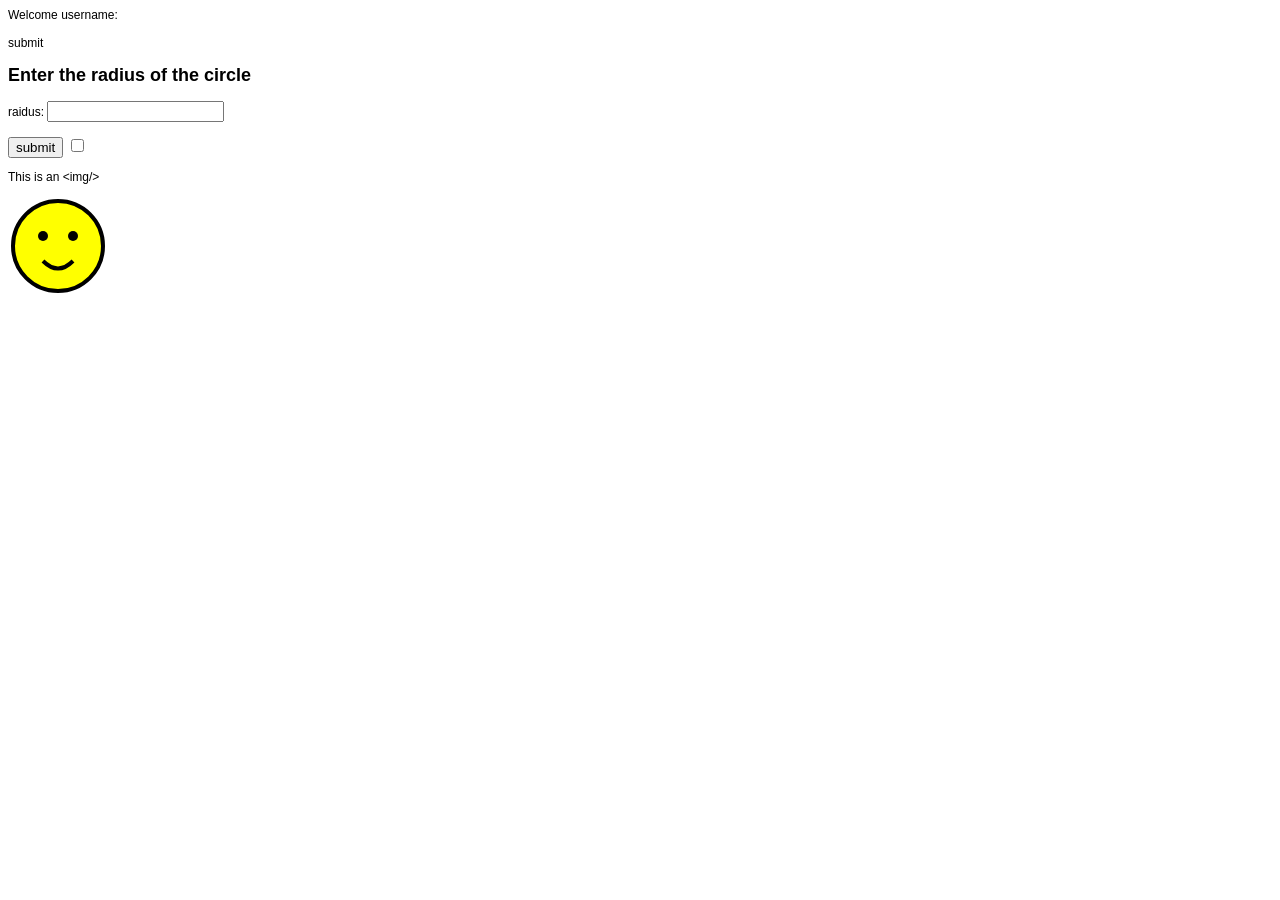
<file: BroCode/index.html>
<!DOCTYPE html>
<html lang="en">
<head>
    <meta charset="UTF-8">
    <meta name="viewport" content="width=device-width, initial-scale=1.0">
    <meta name=""description" content="Demo website to practice Javascript">

    <title>Document</title>
    <link rel="stylesheet" href="index.css">
</head>
<body>
    <!h1 id="welMessage"> Welcome <!/h1>
    <!label>username:</label>
    <!input id="myText"><br><br>
    <!button id="myButton">submit</button>
   

    <h2 id="myH2">Enter the radius of the circle</h2>
    <label>raidus:</label>
    <input id="radiusInput"><br><br>
    <button id="myButton2">submit</button>

    <input type="checkbox">
    <p>This is an &lt;img/&gt;</p>
    <svg width="100" height="100" viewBox="0 0 100 100" xmlns="http://www.w3.org/2000/svg">
  <circle cx="50" cy="50" r="45" stroke="black" stroke-width="4" fill="yellow" />
  <circle cx="35" cy="40" r="5" fill="black" />
  <circle cx="65" cy="40" r="5" fill="black" />
  <path d="M35 65 Q50 80 65 65" stroke="black" stroke-width="4" fill="transparent" />
</svg>
    <script src="index.js"></script>
    


</body>
</html>
</file>
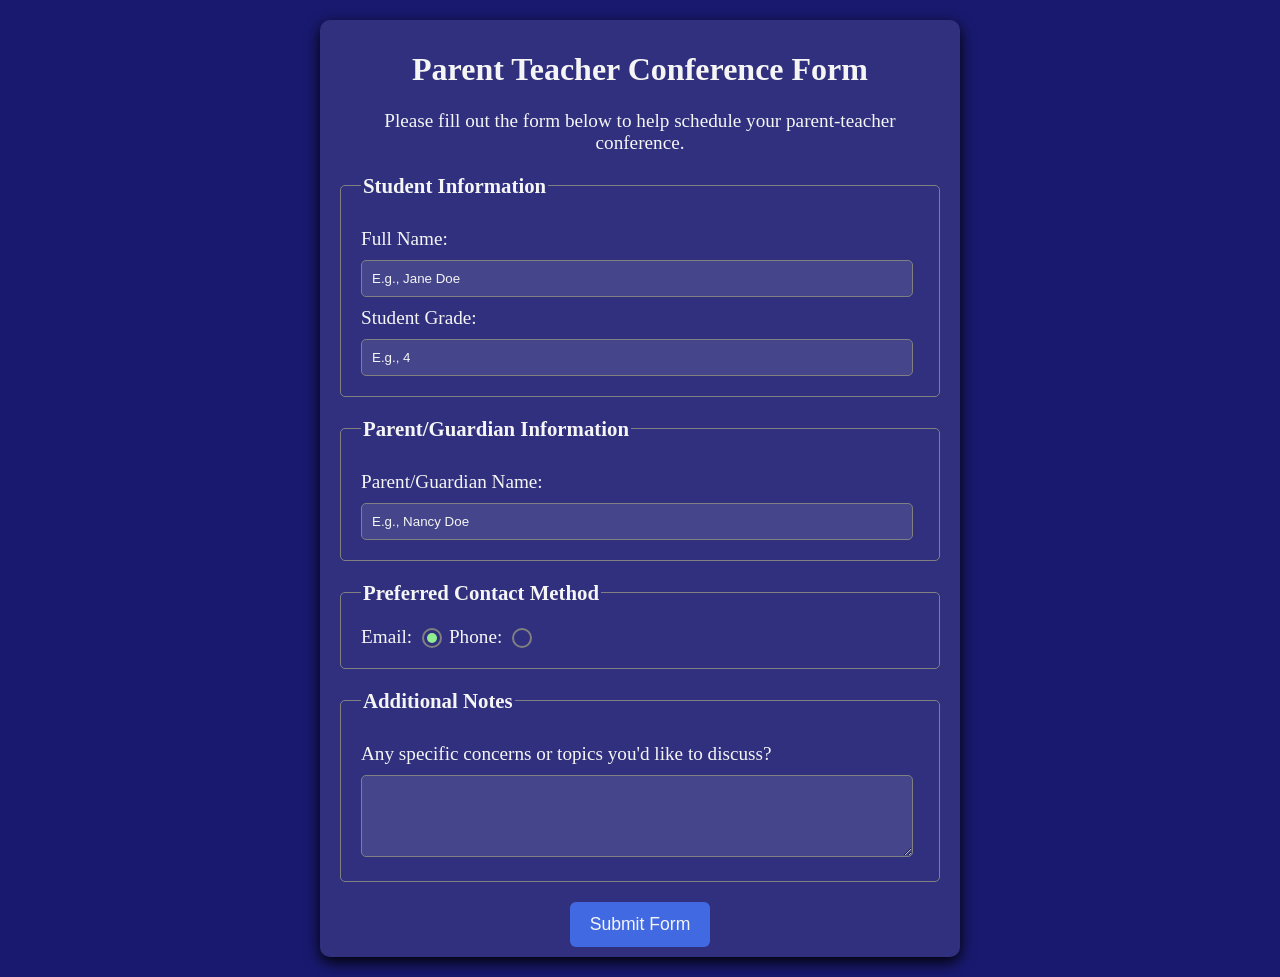
<file: ConferenceForm/index.html>
<!DOCTYPE html>
<html lang="en">
  <head>
    <meta charset="utf-8">
    <meta name="viewport" content="width=device-width, initial-scale=1.0">
    <title>Parent Teacher Conference Form</title>
    <link rel="stylesheet" href="./styles.css" />
  </head>
  <body>
  <main class="container">
    <h1 class="title center">Parent Teacher Conference Form</h1>
    <p class="description center">Please fill out the form below to help schedule your parent-teacher conference.</p>

     <form>
        <fieldset>
          <legend>Student Information</legend>
          <label for="student-name">Full Name: </label>
          <input
            type="text"
            name="student-name"
            id="student-name"
            required
            placeholder="E.g., Jane Doe"
          />

          <label for="grade">Student Grade: </label>
          <input
            type="number"
            name="grade"
            id="grade"
            required
            placeholder="E.g., 4"
          />
        </fieldset>
        
        <fieldset>
          <legend>Parent/Guardian Information</legend>
          <label for="parent-name">Parent/Guardian Name: </label>
          <input
            type="text"
            name="parent-name"
            id="parent-name"
            required
            placeholder="E.g., Nancy Doe"
          />
        </fieldset>

        <fieldset>
          <legend>Preferred Contact Method</legend>
          <label class="contact-method" for="email">Email: </label>
          <input
            id="email"
            class="contact-method-radio-btn"
            type="radio"
            name="contact-method"
            value="email"
            checked
          />

          <label class="contact-method" for="phone">Phone: </label>
          <input
            id="phone"
            class="contact-method-radio-btn"
            type="radio"
            name="contact-method"
            value="phone"
          />
        </fieldset>

        <fieldset>
          <legend>Additional Notes</legend>
          <label for="notes"
            >Any specific concerns or topics you'd like to discuss?</label
          >
          <textarea id="notes" name="notes" rows="4" cols="50"></textarea>
        </fieldset>

        <button class="submit-btn" type="submit">Submit Form</button>
      </form>
  </main>
  </body>
</html>
</file>
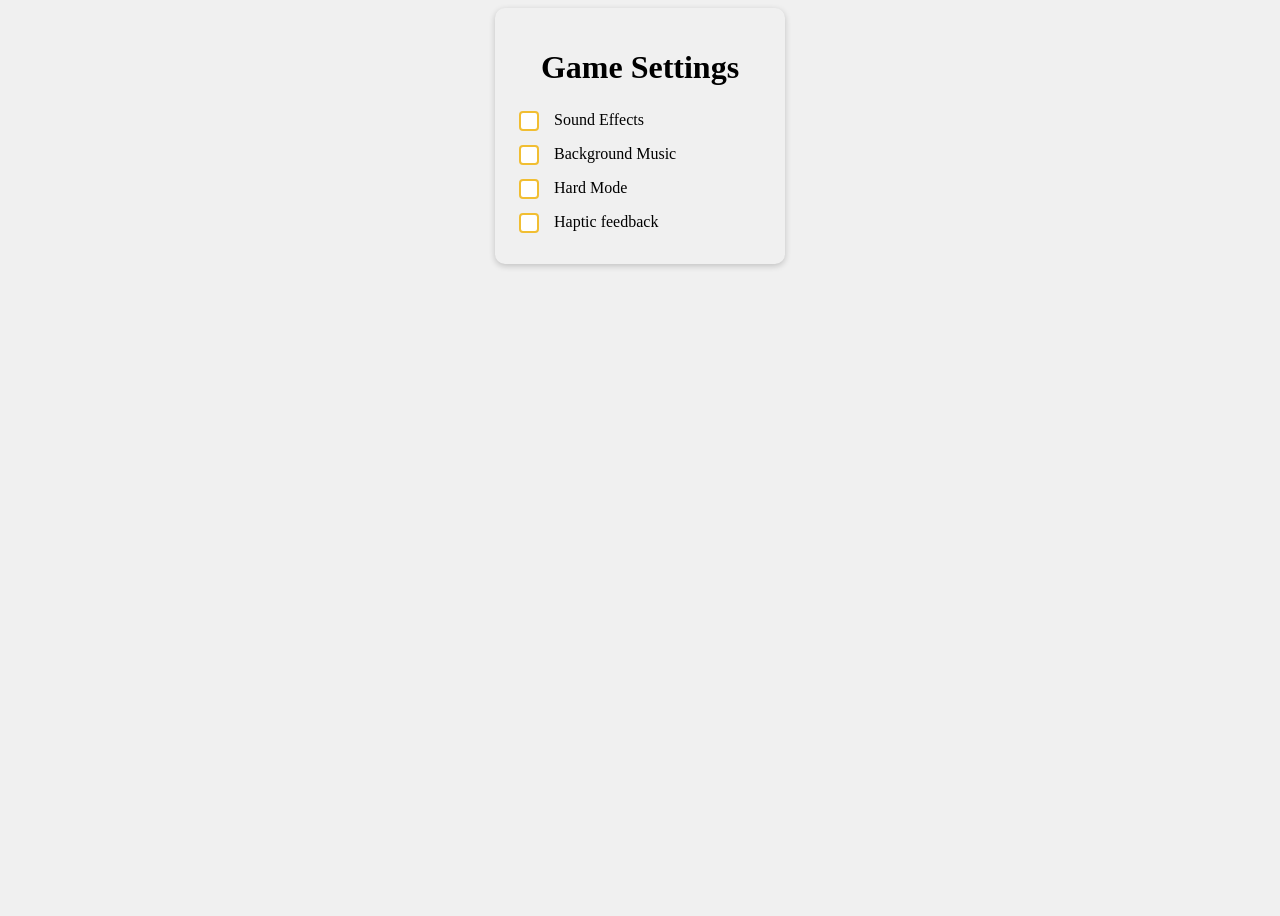
<file: GamePanel/index.html>
<!DOCTYPE html>
<html lang="en">
  <head>
    <meta charset="UTF-8" />
    <meta name="viewport" content="width=device-width, initial-scale=1.0" />
    <title>Game Settings Panel</title>
    <link rel="stylesheet" href="styles.css" />
  </head>
  <body>
    <div class="settings-card">
      <h1>Game Settings</h1>
      <label> <input type="checkbox" />Sound Effects</label>
      <label> <input type="checkbox" />Background Music</label>
      <label> <input type="checkbox" />Hard Mode</label>
      <label> <input type="checkbox" />Haptic feedback</label>
    </div>
  </body>
</html>
</file>
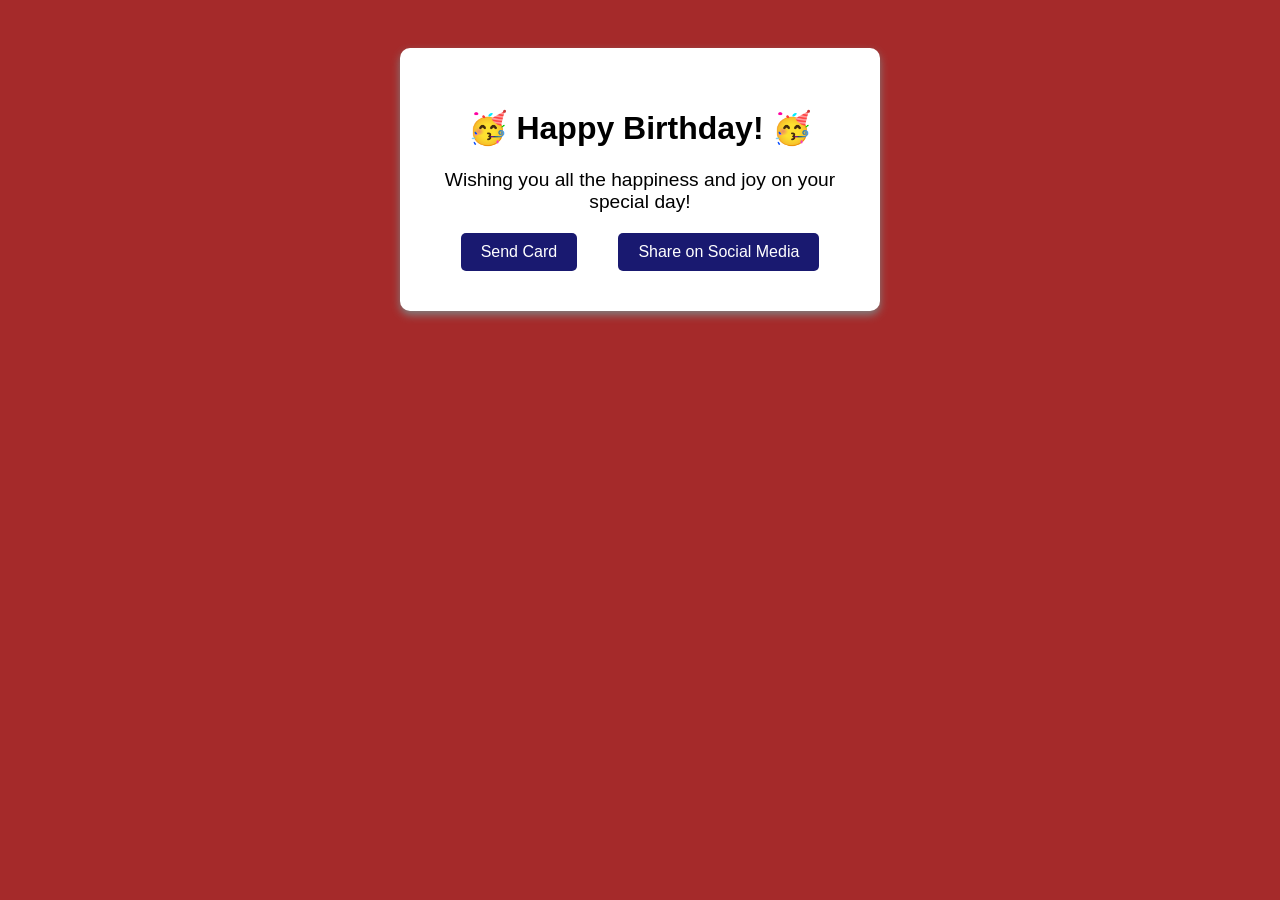
<file: GreetinCard/index.html>
<!DOCTYPE html>
<html lang="en">
  <head>
    <meta charset="utf-8">
    <meta name="viewport" content="width=device-width, initial-scale=1.0">
    <title>Greeting Card</title>
    <link href="styles.css" rel="stylesheet">
  </head>
  <body>
    <div class="card" id="greeting-card">
      <h1>Happy Birthday!</h1>
      <p class="message">
        Wishing you all the happiness and joy on your special day!
      </p>
      <div class="card-links">
        <a href="#send" class="send-link">Send Card</a>
        <a href="#share" class="share-link">Share on Social Media</a>
      </div>
    </div>
    <section id="send">
      <h2>Sending your card...</h2>
      <p>Card successfully sent to your recipient!</p>
    </section>
    <section id="share">
      <h2>Sharing your card...</h2>
      <p>Your card was shared on social media!</p>
    </section>
  </body>
</html>
</file>
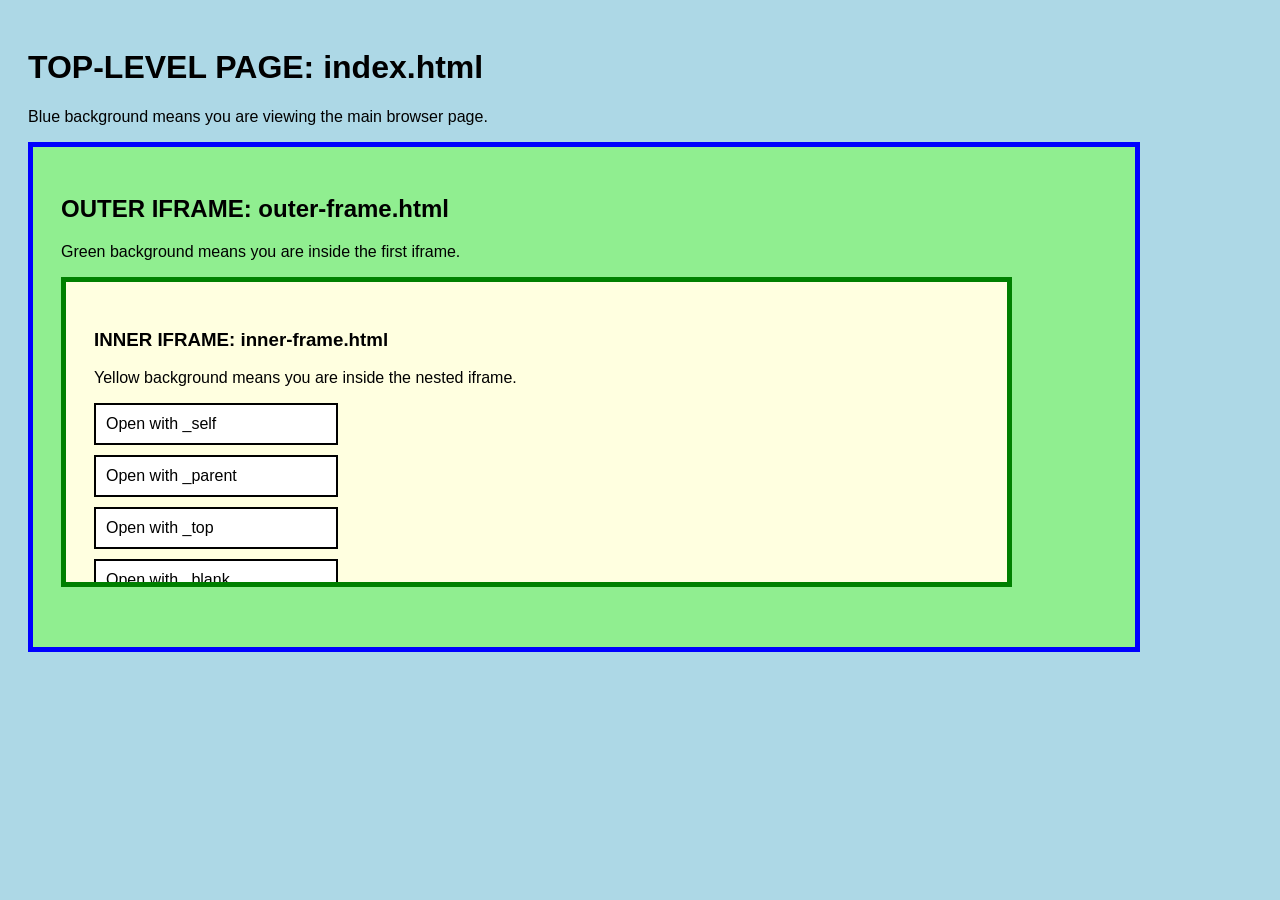
<file: LinkRel/index.html>
<!DOCTYPE html>
<html lang="en">
<head>
  <meta charset="UTF-8" />
  <title>Top-Level Page</title>

  <style>
    body {
      background-color: lightblue;
      font-family: Arial, sans-serif;
      padding: 20px;
    }

    iframe {
      border: 5px solid blue;
      width: 90%;
      height: 500px;
    }
  </style>
</head>

<body>
  <h1>TOP-LEVEL PAGE: index.html</h1>

  <p>
    Blue background means you are viewing the main browser page.
  </p>

  <iframe
    src="outer-frame.html"
    title="Outer iframe"
  ></iframe>
</body>
</html>
</file>
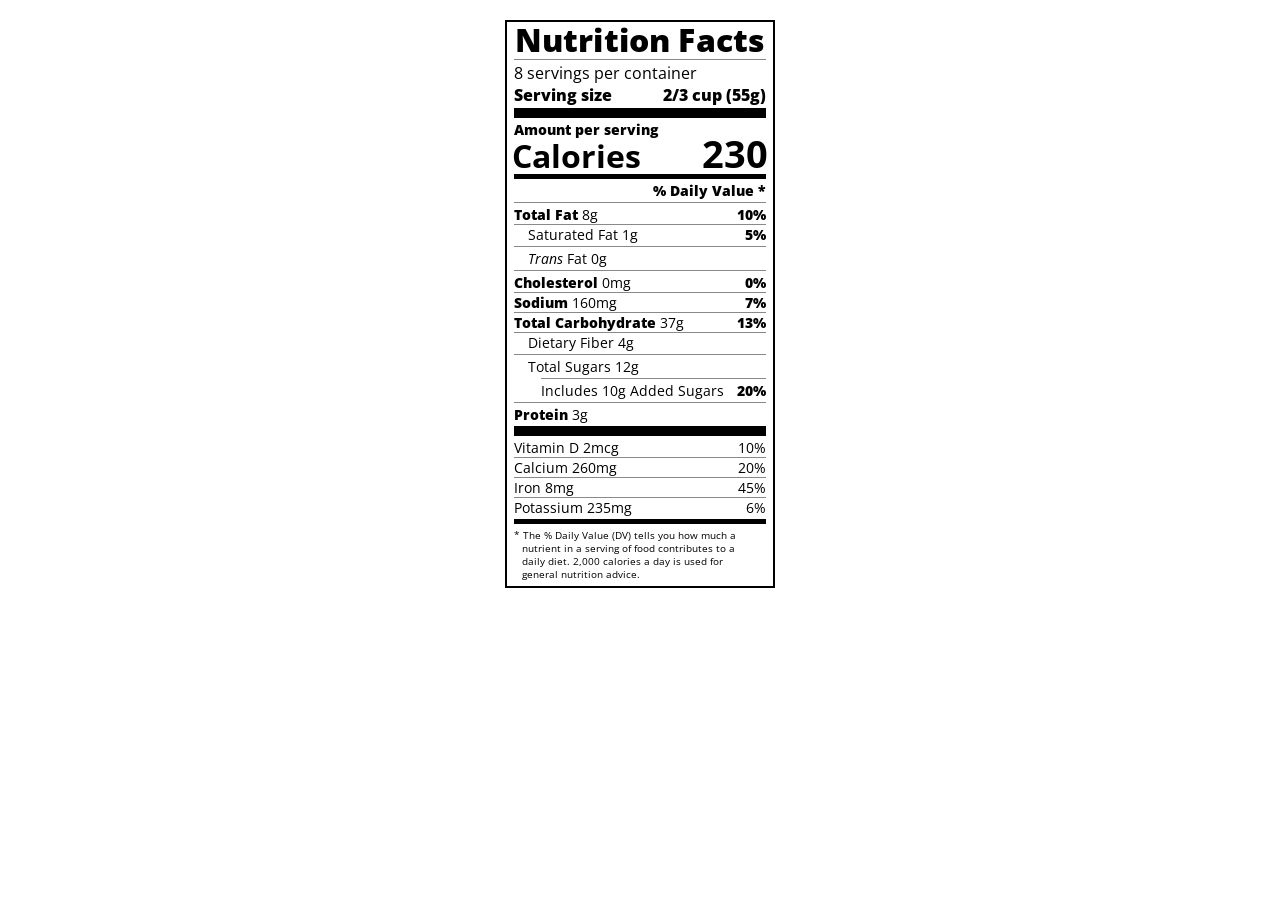
<file: NutritionLabel/index.html>
<!DOCTYPE html>
<html lang="en">

<head>
  <meta charset="UTF-8">
  <title>Nutrition Label</title>
  <link href="https://fonts.googleapis.com/css?family=Open+Sans:400,700,800" rel="stylesheet">
  <link href="./styles.css" rel="stylesheet">
</head>

<body>
  <div class="label">
    <header>
      <h1 class="bold">Nutrition Facts</h1>
      <div class="divider"></div>
      <p>8 servings per container</p>
      <p class="bold">Serving size <span>2/3 cup (55g)</span></p>
    </header>
    <div class="divider large"></div>
    <div class="calories-info">
      <div class="left-container">
        <h2 class="bold small-text">Amount per serving</h2>
        <p>Calories</p>
      </div>
      <span>230</span>
    </div>
    <div class="divider medium"></div>
    <div class="daily-value small-text">
      <p class="bold right no-divider">% Daily Value *</p>
      <div class="divider"></div>
      <p><span><span class="bold">Total Fat</span> 8g</span> <span class="bold">10%</span></p>
      <p class="indent no-divider">Saturated Fat 1g <span class="bold">5%</span></p>
      <div class="divider"></div>
      <p class="indent no-divider"><span><i>Trans</i> Fat 0g</span></p>
      <div class="divider"></div>
      <p><span><span class="bold">Cholesterol</span> 0mg</span> <span class="bold">0%</span></p>
      <p><span><span class="bold">Sodium</span> 160mg</span> <span class="bold">7%</span></p>
      <p><span><span class="bold">Total Carbohydrate</span> 37g</span> <span class="bold">13%</span></p>
      <p class="indent no-divider">Dietary Fiber 4g</p>
      <div class="divider"></div>
      <p class="indent no-divider">Total Sugars 12g</p>
      <div class="divider double-indent"></div>
      <p class="double-indent no-divider">Includes 10g Added Sugars <span class="bold">20%</span></p>
      <div class="divider"></div>
      <p class="no-divider"><span><span class="bold">Protein</span> 3g</span></p>
      <div class="divider large"></div>
      <p>Vitamin D 2mcg <span>10%</span></p>
      <p>Calcium 260mg <span>20%</span></p>
      <p>Iron 8mg <span>45%</span></p>
      <p class="no-divider">Potassium 235mg <span>6%</span></p>
    </div>
    <div class="divider medium"></div>
    <p class="note">* The % Daily Value (DV) tells you how much a nutrient in a serving of food contributes to a daily
      diet. 2,000 calories a day is used for general nutrition advice.</p>
  </div>
</body>
</html>
</file>
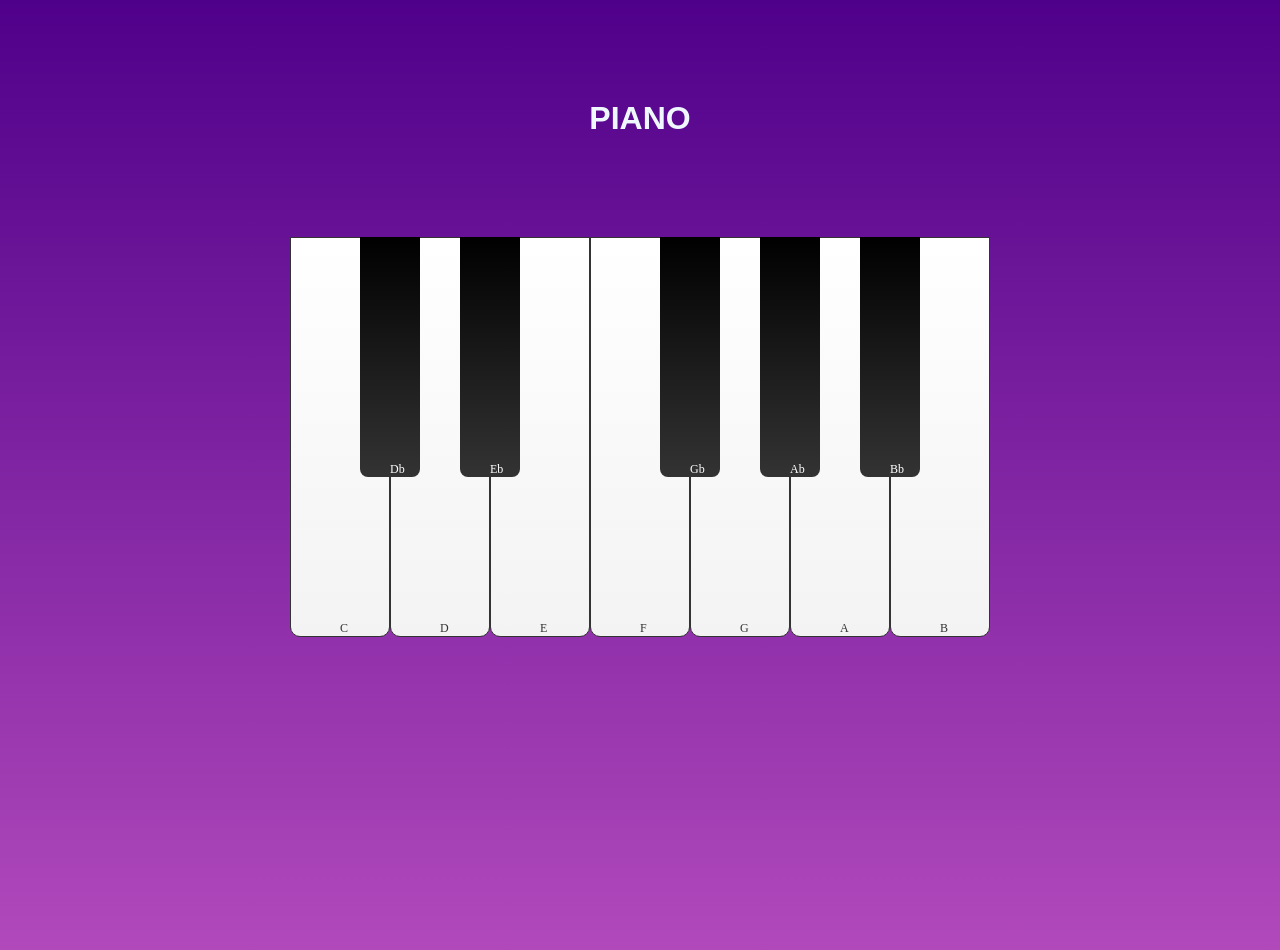
<file: PianoApplication/index.html>
<!DOCTYPE html>
<html lang="en">
<head>
    <meta charset="UTF-8">
    <meta name="viewport" content="width=device-width, initial-scale=1.0">
    <link rel="stylesheet" href="style.css"/>
    <title>Piano Application</title>
    <script src="script.js" defer></script>
</head>
<body>
    <h1>Piano</h1>
    
    <div class ="wrapper">
        <div class ="piano">

            <div data-node="C" class ="key white">
                <span class ="note-label">C</span>
                <audio src="notes/C.mp3" id = "C"></audio>
            </div>
            <div data-node="Db" class ="key black">
                <span class ="note-label">Db</span>
                <audio src="notes/Db.mp3" id = "Db"></audio>
            </div>

            <div data-node="D" class ="key white">
                <span class ="note-label">D</span>
                <audio src="notes/D.mp3" id = "D"></audio>
            </div>
            <div data-node="Eb" class ="key black">
                <span class ="note-label">Eb</span>
                <audio src="notes/Eb.mp3" id = "Eb"></audio>
            </div>
            <div data-node="E" class ="key white">
                <span class ="note-label">E</span>
                <audio src="notes/E.mp3" id = "E"></audio>
            </div>
            <div data-node="F" class ="key white">
                <span class ="note-label">F</span>
                <audio src="notes/F.mp3" id = "F"></audio>
            </div>
            <div data-node="Gb" class ="key black">
                <span class ="note-label">Gb</span>
                <audio src="notes/Gb.mp3" id = "Gb"></audio>
            </div>
            <div data-node="G" class ="key white">
                <span class ="note-label">G</span>
                <audio src="notes/G.mp3" id = "G"></audio>
            </div>
             <div data-node="Ab" class ="key black">
                <span class ="note-label">Ab</span>
                <audio src="notes/Ab.mp3" id = "Ab"></audio>
            </div>
            <div data-node="A" class ="key white">
                <span class ="note-label">A</span>
                <audio src="notes/A.mp3" id = "A"></audio>
            </div>
             <div data-node="Bb" class ="key black">
                <span class ="note-label">Bb</span>
                <audio src="notes/Bb.mp3" id = "Bb"></audio>
            </div>
            <div data-node="B" class ="key white">
                <span class ="note-label">B</span>
                <audio src="notes/B.mp3" id = "B"></audio>
            </div>

            
        </div>

    </div>
    
</body>
</html>
</file>
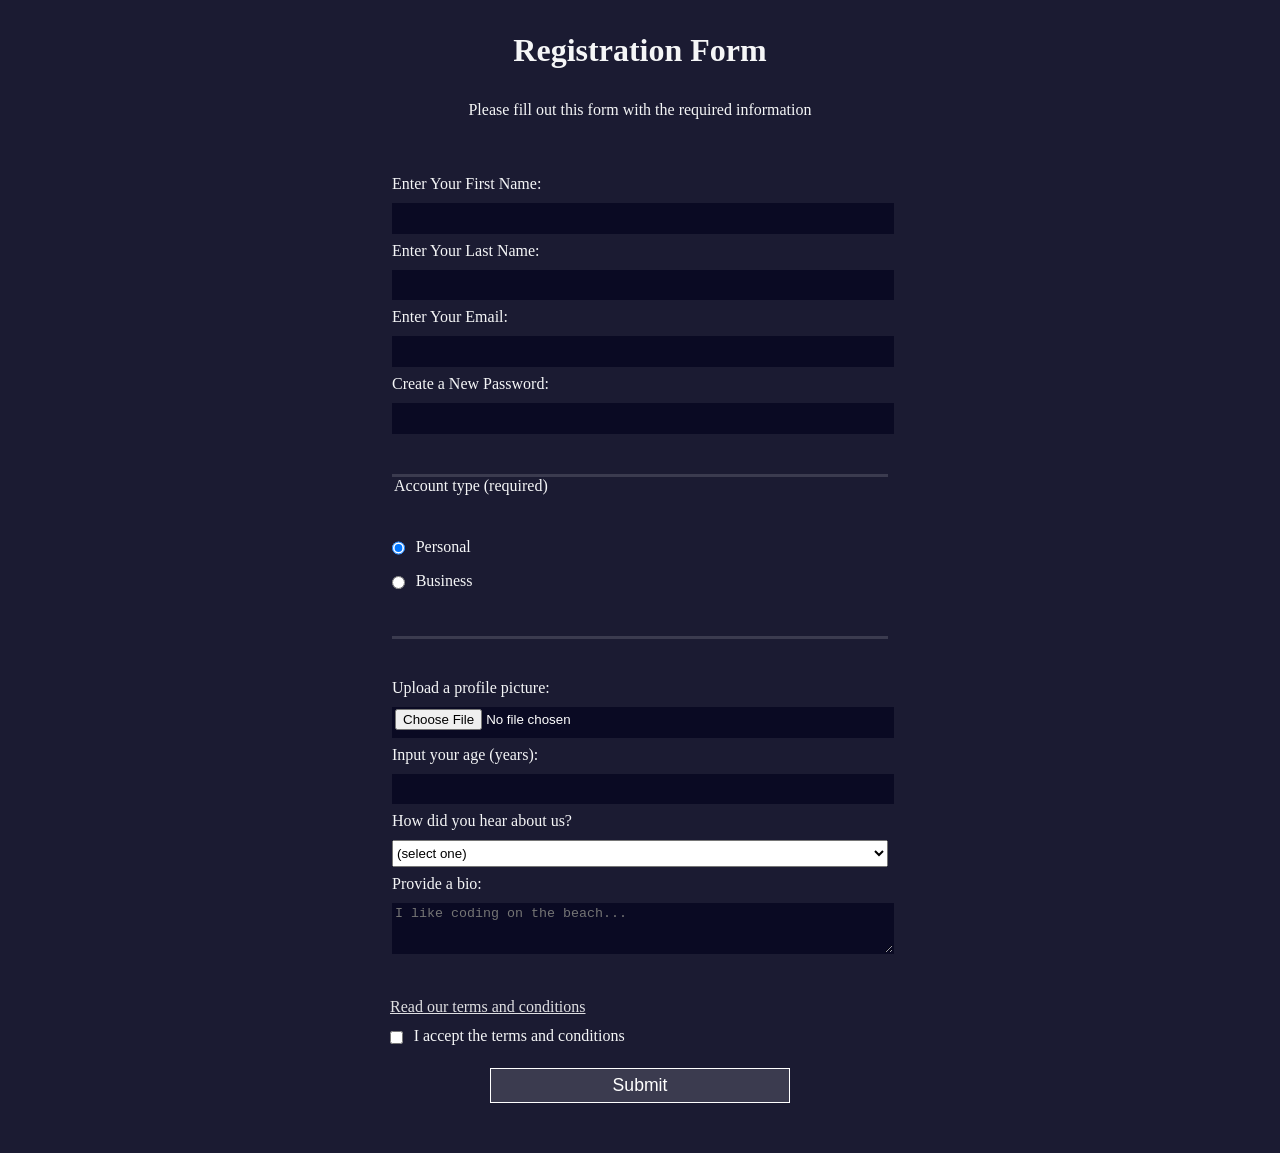
<file: RegistrationForm/index.html>
<!DOCTYPE html>
<html lang="en">
<head>
  <meta charset="UTF-8">
  <title>Registration Form</title>
  <link rel="stylesheet" href="styles.css" />
</head>
<body>
  <h1>Registration Form</h1>
  <p>Please fill out this form with the required information</p>
  <form method="post" action='https://register-demo.freecodecamp.org'>
    <fieldset>
      <label for="first-name">Enter Your First Name: <input id="first-name" name="first-name" type="text" required /></label>
      <label for="last-name">Enter Your Last Name: <input id="last-name" name="last-name" type="text" required /></label>
      <label for="email">Enter Your Email: <input id="email" name="email" type="email" required /></label>
      <label for="new-password">Create a New Password: <input id="new-password" name="new-password" type="password" pattern="[a-z0-5]{8,}" required /></label>
    </fieldset>
    <fieldset>
      <legend>Account type (required)</legend>
      <label for="personal-account"><input id="personal-account" type="radio" name="account-type" value="personal" class="inline" checked /> Personal</label>
      <label for="business-account"><input id="business-account" type="radio" name="account-type" value="business" class="inline" /> Business</label>
    </fieldset>
    <fieldset>
      <label for="profile-picture">Upload a profile picture: <input id="profile-picture" type="file" name="file" /></label>
      <label for="age">Input your age (years): <input id="age" type="number" name="age" min="13" max="120" /></label>
      <label for="referrer">How did you hear about us?
        <select id="referrer" name="referrer">
          <option value="">(select one)</option>
          <option value="1">freeCodeCamp News</option>
          <option value="2">freeCodeCamp YouTube Channel</option>
          <option value="3">freeCodeCamp Forum</option>
          <option value="4">Other</option>
        </select>
      </label>
      <label for="bio">Provide a bio:
        <textarea id="bio" name="bio" rows="3" cols="30" placeholder="I like coding on the beach..."></textarea>
      </label>
    </fieldset>
    <a href="https://www.freecodecamp.org/news/terms-of-service">Read our terms and conditions</a>
    <label for="terms-and-conditions">
      <input class="inline" name="terms" id="terms-and-conditions" type="checkbox" required />
      I accept the terms and conditions
    </label>
    <input type="submit" value="Submit" />
  </form>
</body>
</html>
</file>
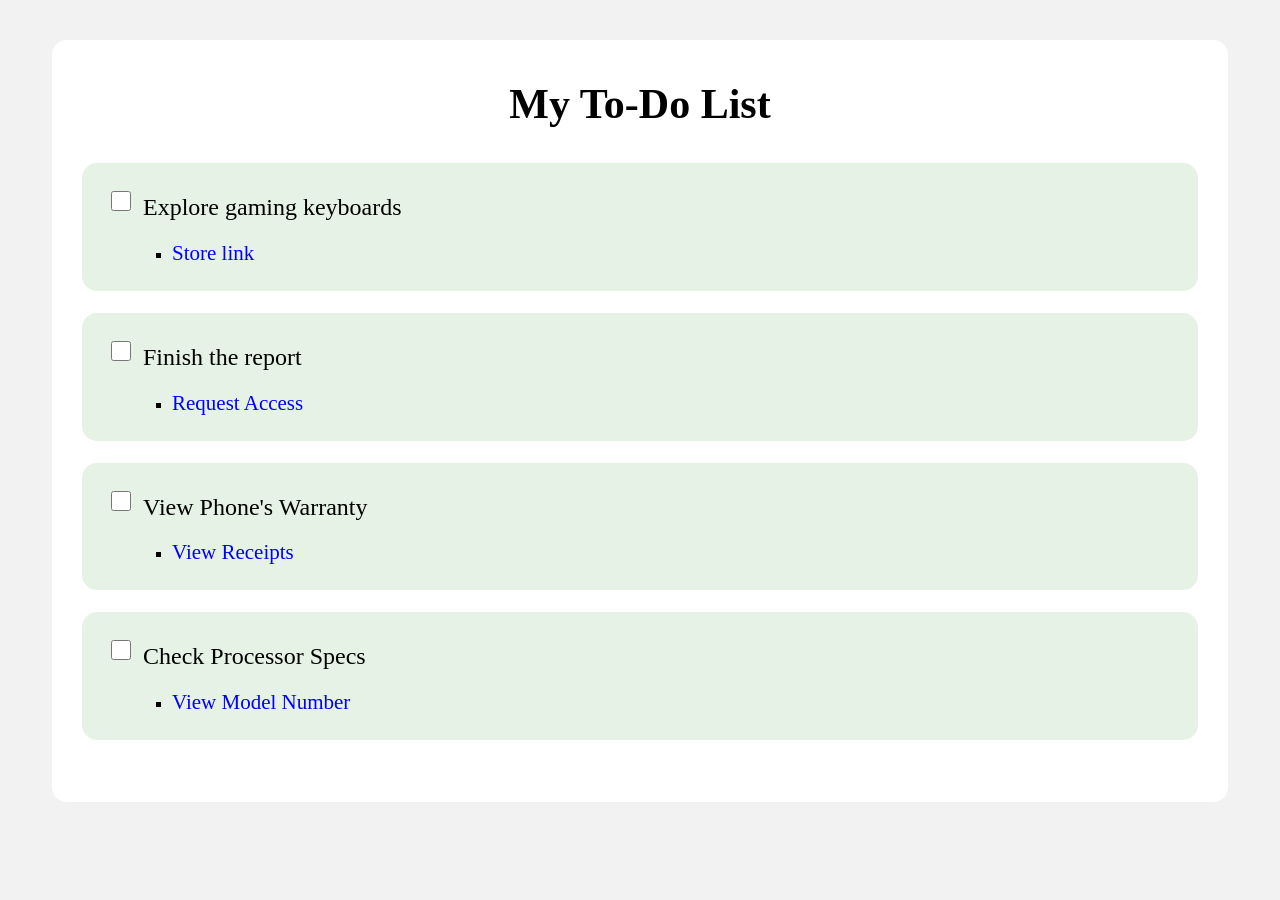
<file: StylelizedToDoList/index.html>
<!DOCTYPE html>
<html lang="en">
<head>
  <meta charset="UTF-8">
  <meta name="viewport" content="width=device-width, initial-scale=1.0">
  <title>My To-Do List</title>
  <link rel="stylesheet" href="styles.css">
</head>

<body>
  <main class="container">
    <h1>My To-Do List</h1>

    <ul class="todo-list">
      <li>
        <input type="checkbox" id="task-1">
        <label for="task-1">Explore gaming keyboards</label>

        <ul class="sub-item">
          <li>
            <a
              class="sub-item-link"
              href="https://example.com"
              target="_blank"
            >
              Store link
            </a>
          </li>
        </ul>
      </li>

      <li>
        <input type="checkbox" id="task-2">
        <label for="task-2">Finish the report</label>

        <ul class="sub-item">
          <li>
            <a
              class="sub-item-link"
              href="https://example.com"
              target="_blank"
            >
              Request Access
            </a>
          </li>
        </ul>
      </li>

      <li>
        <input type="checkbox" id="task-3">
        <label for="task-3">View Phone's Warranty</label>

        <ul class="sub-item">
          <li>
            <a
              class="sub-item-link"
              href="https://example.com"
              target="_blank"
            >
              View Receipts
            </a>
          </li>
        </ul>
      </li>

      <li>
        <input type="checkbox" id="task-4">
        <label for="task-4">Check Processor Specs</label>

        <ul class="sub-item">
          <li>
            <a
              class="sub-item-link"
              href="https://example.com"
              target="_blank"
            >
              View Model Number
            </a>
          </li>
        </ul>
      </li>
    </ul>
  </main>
</body>
</html>
</file>
<file: BroCode/index.css>
body{
    font-family:Verdana, Geneva, Tahoma, sans-serif;
    font-size:12px;
}
</file>
<file: ConferenceForm/styles.css>
body {
  background-color: MidnightBlue;
  color: whitesmoke;
}

.container {
    background-color: #ffffff1a;
    width: 80%;
    max-width: 600px;
    border-radius: 10px;
    margin: 20px auto;
    padding: 10px 20px;
    box-shadow: 0 5px 15px black;  
}

.center {
  text-align: center;
}

.description {
  font-size: 1.2rem;
}

fieldset {
  border: 1px solid gray;
  border-radius: 5px;
  margin: 20px 0;
  padding: 20px;
}

fieldset legend {
  font-size: 1.3rem;
  font-weight: 600;
}

label {
  font-size: 1.2rem;
}

label:not(.contact-method) {
  display: block;
  margin: 10px 0;
}

input:not(.contact-method-radio-btn),
textarea {
  background-color: #ffffff1a;
  width: 95%;
  border: 1px solid gray;
  border-radius: 5px;
  padding: 10px;
}

input,
input::placeholder,
textarea {
  color: whitesmoke;
}


.contact-method-radio-btn {
  appearance: none;
  width: 20px;
  height: 20px;
  border-radius: 50%;
  border: 2px solid gray;
  vertical-align: bottom;
}

.contact-method-radio-btn::before {
  display: block;
  content: " ";
  width: 10px;
  height: 10px;
  border-radius: 50%;
  transform: translate(3px, 3px) scale(0);
  transition: all 0.3s ease-in;
}

.contact-method-radio-btn:checked::before {
  transform: translate(3px, 3px) scale(1);
  background-color: lightgreen;
}

.submit-btn {
  cursor: pointer;
  background-color: royalblue;
  color: whitesmoke;
  border: none;
  border-radius: 6px;
  padding: 12px 20px;
  font-size: 1.1rem;
  display: block;
  margin: auto;
}

.submit-btn:hover{
  background-color:midnightblue;
}
</file>
<file: GamePanel/styles.css>
body {
  height: 100vh;
  background-color: #f0f0f0;
  text-align: center;
}

.settings-card {
  max-width: 250px;
  padding: 20px;
  border-radius: 10px;
  box-shadow: 0 2px 6px rgba(0, 0, 0, 0.2);
  margin: auto;
  text-align: left;
}

h1 {
  text-align: center;
}

label {
  display: block;
  cursor: pointer;
  margin: 8px auto;
}

input[type='checkbox'] {
  width: 20px;
  height: 20px;
  cursor: pointer;
  appearance: none;
  border: 2px solid #f1be32;
  border-radius: 4px;
  background-color: white;
  transition: all 0.3s;
  vertical-align: middle;
  margin-right: 15px;
}

input[type='checkbox']:checked {
  background-color: #f1be32;
  border-color: #e2a60d;
}

input[type="checkbox"]:checked::after {
  content: "✓";
  display: block;
  text-align: center;
  font-weight:bold;
  color:white;
  line-height:20px;
}
</file>
<file: GreetinCard/styles.css>
body {
  font-family: Arial, sans-serif;
  padding: 40px;
  text-align: center;
  background-color: brown;
}

.card {
  background-color: white;
  max-width: 400px;
  padding: 40px;
  margin: 0 auto;
  border-radius: 10px;
  box-shadow: 0 4px 8px gray;
  transition: transform 0.3s, background-color 0.3s ease
}

.card:hover {
  background-color: khaki;
  transform: scale(1.1);
}

h1::before {
  content: "🥳 ";
}

h1::after {
  content: " 🥳";
}

.message {
  font-size: 1.2em;
  margin-bottom: 20px;
}

.card-links {
  margin-top: 20px;
  display: flex;
  justify-content: space-around;
}

.card-links a {
  text-decoration: none;
  font-size: 1em;
  padding: 10px 20px;
  border-radius: 5px;
  color: white;
  background-color: midnightblue;
  transition: background-color 0.3s ease;
}

.card-links a:hover {
  background-color: orangered;
}

.card-links a:active {
  background-color: midnightblue;
}

.card-links a:focus {
  outline: 2px solid yellow;
}

.card-links a:visited {
  color: crimson;
}

section {
  margin: 20px auto;
  max-width: 600px;
  background-color: whitesmoke;
  padding: 20px;
  border-radius: 10px;
  display:none;  
}

section:hover{
  transform: skewX(10deg);
}

section:target{
  display:block;
}
</file>
<file: NutritionLabel/styles.css>
* {
  box-sizing: border-box;
}

html {
  font-size: 16px;
}

body {
  font-family: 'Open Sans', sans-serif;
}

.label {
  border: 2px solid black;
  width: 270px;
  margin: 20px auto;
  padding: 0 7px;
}

header h1 {
  text-align: center;
  margin: -4px 0;
  letter-spacing: 0.15px
}

p {
  margin: 0;
  display: flex;
  justify-content: space-between;
}

.divider {
  border-bottom: 1px solid #888989;
  margin: 2px 0;
}

.bold {
  font-weight: 800;
}

.large {
  height: 10px;
}

.large, .medium {
  background-color: black;
  border: 0;
}

.medium {
  height: 5px;
}

.small-text {
  font-size: 0.85rem;
}


.calories-info {
  display: flex;
  justify-content: space-between;
  align-items: flex-end;
}

.calories-info h2 {
  margin: 0;
}

.left-container p {
  margin: -5px -2px;
  font-size: 2em;
  font-weight: 700;
}

.calories-info span {
  margin: -7px -2px;
  font-size: 2.4em;
  font-weight: 700;
}

.right {
  justify-content: flex-end;
}

.indent {
  margin-left: 1em;
}

.double-indent {
  margin-left: 2em;
}

.daily-value p:not(.no-divider) {
  border-bottom: 1px solid #888989;
}

.note {
  font-size: 0.6rem;
  margin: 5px 0;
padding: 0px 8px;
text-indent:-8px;  
}
</file>
<file: PianoApplication/style.css>
*{
    box-sizing: border-box;
    padding:0;
    margin:0;
}

body{
    background: linear-gradient(to bottom, #4f008a, #b149bb);
    min-height: 100vh;
}

h1{
    text-align: center;
    margin-top: 50px;
    padding-top: 50px;
    color:aliceblue;
    text-transform: uppercase;
    font-family: sans-serif;
}

.wrapper{
    margin-top: 100px;
    display: flex;
    justify-content: center;
    align-items: center;
}
.piano{
    display: flex;
}
.key{
    height:calc(var(--width) * 4); 
    width: var(--width);
    transition: background-color 0.2s ease;
    position:relative;
}

.white{
    --width:100px;
    background: linear-gradient(to bottom, #ffffff, #f3f3f3);
    border:1px solid #333;
    border-radius:0px 0px 10px 10px;
    color:#333
}
.white:active{
    background-color: #CCC;
}
.black{
    --width:60px;
    background: linear-gradient(to bottom, #000000, #333333);
    margin-left:calc(var(--width)/-2);
    margin-right:calc(var(--width)/-2);
    z-index: 2;
    border-radius: 0px 0px 8px 8px;
    color:#fff
}
.note-label{
    font-size:12px;
    color:inherit;
    position: absolute;
    bottom:0;
    left:50%;
    transform:tranlateX(-50%);
}
.black:active{
    background-color: #333;
}
.key:active{
    transform: translateY(4px);
}
</file>
<file: RegistrationForm/styles.css>
body {
  width: 100%;
  height: 100vh;
  margin: 0;
  background-color: #1b1b32;
  color: #f5f6f7;
  font-family: Tahoma;
  font-size: 16px;
}

h1, p {
  margin: 1em auto;
  text-align: center;
}

form {
  width: 60vw;
  max-width: 500px;
  min-width: 300px;
  margin: 0 auto;
  padding-bottom: 2em;
}

fieldset {
  border: none;
  padding: 2rem 0;
  border-bottom: 3px solid #3b3b4f;
}

fieldset:last-of-type {
  border-bottom: none;
}

label {
  display: block;
  margin: 0.5rem 0;
}

input,
textarea,
select {
  margin: 10px 0 0 0;
  width: 100%;
  min-height: 2em;
}

input, textarea {
  background-color: #0a0a23;
  border: 1px solid #0a0a23;
  color: #ffffff;
}

.inline {
  width: unset;
  margin: 0 0.5em 0 0;
  vertical-align: middle;
}

input[type="submit"] {
  display: block;
  width: 60%;
  margin: 1em auto;
  height: 2em;
  font-size: 1.1rem;
  background-color: #3b3b4f;
  border-color: white;
  min-width: 300px;
}

input[type="file"] {
  padding: 1px 2px;
}

a{
  color:#dfdfe2;
}
</file>
<file: StylelizedToDoList/styles.css>
body {
  margin: 0;
  padding: 40px 20px;
  background-color: #f2f2f2;
}

.container {
  width: 90%;
  margin: 0 auto;
  padding: 40px 30px;
  background-color: white;
  border-radius: 15px;
}

h1 {
  margin-top: 0;
  margin-bottom: 35px;
  text-align: center;
  font-size: 42px;
}

.todo-list {
  margin: 0;
  padding: 0;
  list-style: none;
}

.todo-list > li {
  margin-bottom: 22px;
  padding: 25px;
  background-color: #e5f2e5;
  border-radius: 15px;
}

.todo-list input {
  width: 20px;
  height: 20px;
  margin-right: 8px;
  
}

.todo-list label {
  font-size: 24px;
  vertical-align: middle;
  cursor: pointer;
}

.sub-item {
  margin-top: 20px;
  margin-left: 45px;
  padding-left: 20px;
  list-style-type: square;
}

.sub-item-link {
  font-size: 21px;
  text-decoration: none;
}



/* Link states */
.sub-item-link:link {
  color: blue;
}

.sub-item-link:visited {
  color: purple;
}

.sub-item-link:hover {
  color: darkblue;
  text-decoration: underline;
}

.sub-item-link:focus {
  outline: 2px solid blue;
}

.sub-item-link:active {
  color: red;
}
</file>
